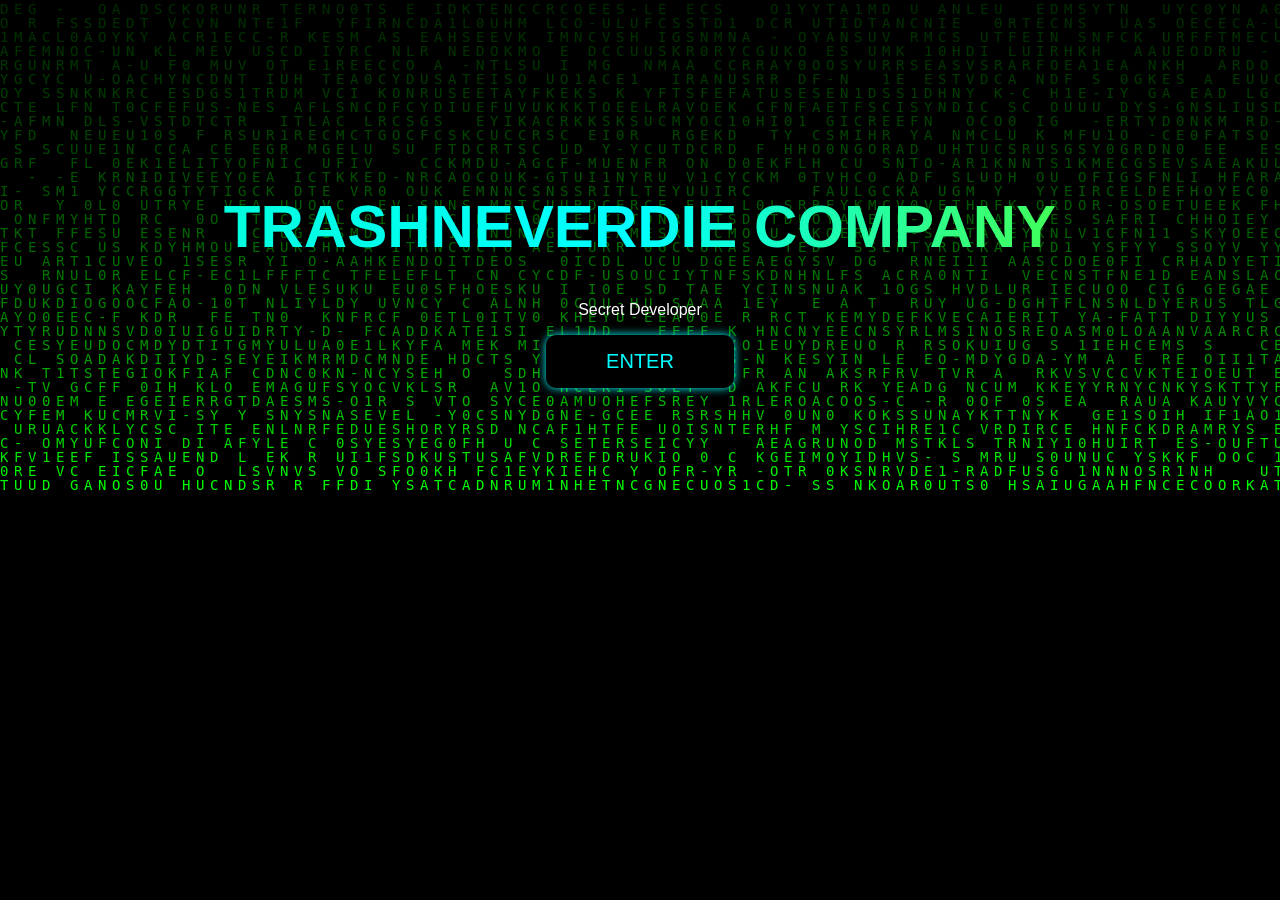
<file: index.html>
<!DOCTYPE html>
<html>
<head>
<title>TRASHNEVERDIE COMPANY</title>
<link rel="stylesheet" href="style.css">
</head>

<body>

<canvas id="matrix"></canvas>

<div class="intro">

<h1 class="logo">TRASHNEVERDIE COMPANY</h1>

<p class="introtext">

Secret Developer

</p>

<a href="home.html">
<button class="enterBtn">ENTER</button>
</a>

</div>

<script src="script.js"></script>

</body>
</html>
</file>
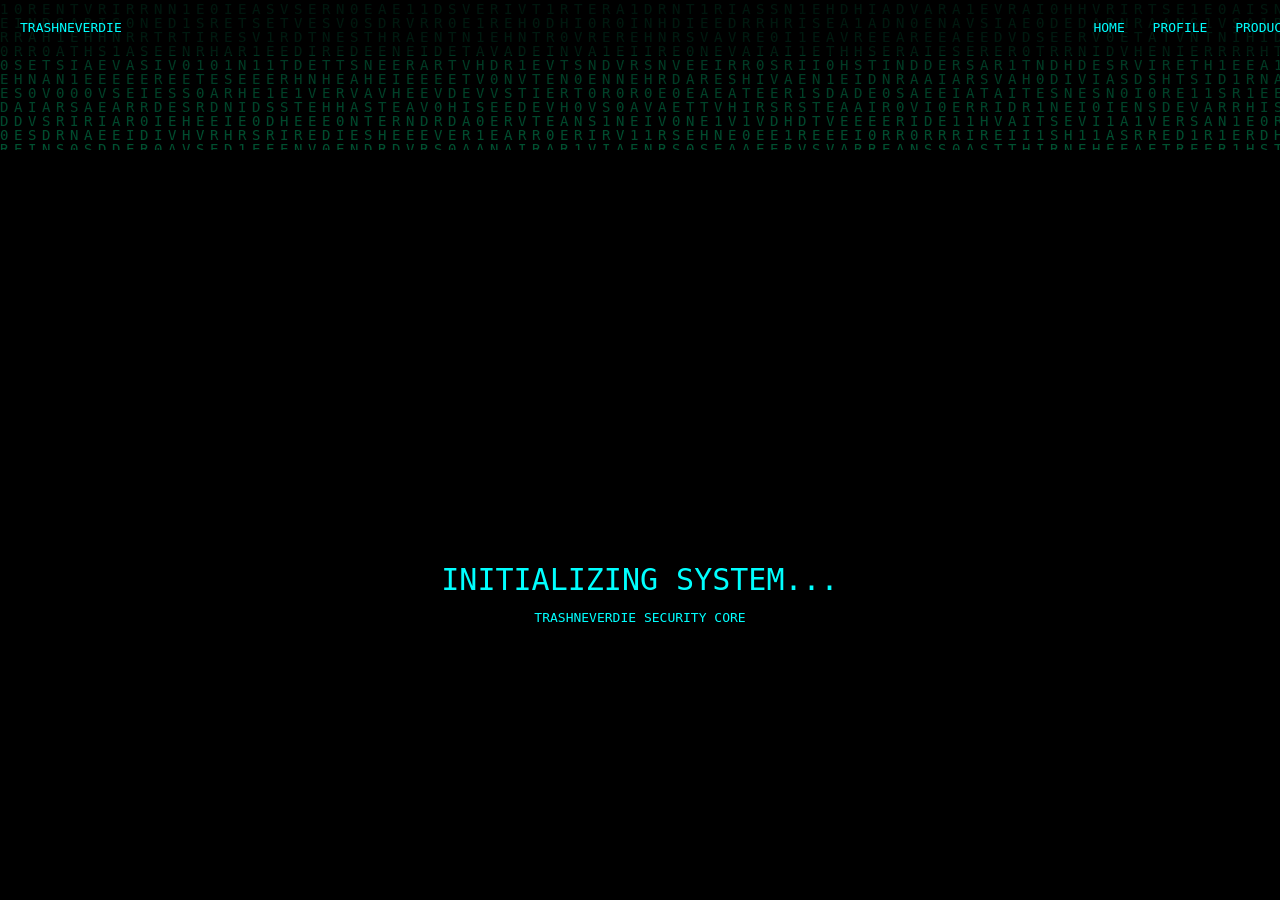
<file: home.html>
<!DOCTYPE html>
<html>
<head>

<title>TRASHNEVERDIE COMPANY</title>

<style>

body{
margin:0;
background:black;
color:#00ffff;
font-family:monospace;
overflow:hidden;
}

/* MATRIX CANVAS */

#matrix{
position:fixed;
top:0;
left:0;
z-index:-2;
}

/* LOADING SCREEN */

#loading{

position:fixed;
width:100%;
height:100%;
background:black;
display:flex;
justify-content:center;
align-items:center;
flex-direction:column;
z-index:9999;

}

.loader{

font-size:30px;
animation:blink 1s infinite;

}

@keyframes blink{
0%{opacity:1}
50%{opacity:0}
100%{opacity:1}
}

/* NAVBAR */

nav{

position:fixed;
top:0;
width:100%;
display:flex;
justify-content:space-between;
padding:20px;
background:rgba(0,0,0,0.5);

}

nav a{

margin:10px;
text-decoration:none;
color:#00ffff;

}

/* HERO */

.hero{

margin-top:150px;
text-align:center;

}

.title{

font-size:60px;

background:linear-gradient(90deg,#00ffff,#00ff99,#66ff00);

-webkit-background-clip:text;
color:transparent;

animation:glow 4s infinite;

}

@keyframes glow{

0%{filter:drop-shadow(0 0 5px #00ffff)}
50%{filter:drop-shadow(0 0 25px #00ff99)}
100%{filter:drop-shadow(0 0 5px #00ffff)}

}

/* TERMINAL */

.terminal{

width:700px;
max-width:90%;
margin:auto;
margin-top:50px;

background:#050505;
border:1px solid #00ffff;
padding:20px;

text-align:left;

box-shadow:0 0 20px #00ffff;

}

.line{
margin:5px 0;
}

/* DISCORD */

.discord{

margin-top:60px;
text-align:center;

}

/* PARTICLES */

.particle{

position:fixed;
width:6px;
height:6px;
background:#00ffff;
pointer-events:none;
border-radius:50%;
box-shadow:0 0 10px #00ffff;

}

</style>
</head>

<body>

<!-- LOADING -->

<div id="loading">

<div class="loader">INITIALIZING SYSTEM...</div>
<p>TRASHNEVERDIE SECURITY CORE</p>

</div>

<!-- MATRIX -->

<canvas id="matrix"></canvas>

<!-- NAV -->

<nav>

<div>TRASHNEVERDIE</div>

<div>

<a href="home.html">HOME</a>
<a href="profile.html">PROFILE</a>
<a href="product.html">PRODUCT</a>

</div>

</nav>

<!-- HERO -->

<div class="hero">

<h1 class="title">TRASHNEVERDIE COMPANY</h1>

<p>One Secret Developer.</p>

</div>

<!-- TERMINAL -->

<div class="terminal" id="terminal">

<div class="line">> Booting security systems...</div>

</div>

<!-- DISCORD -->

<div class="discord">

<h3>DISCORD COMMUNITY</h3>

<p id="discordCount">Loading members...</p>

</div>

<script>

/* LOADING SCREEN */

setTimeout(()=>{

document.getElementById("loading").style.display="none"

},2000)

/* MATRIX */

const canvas = document.getElementById("matrix")
const ctx = canvas.getContext("2d")

canvas.height=window.innerHeight
canvas.width=window.innerWidth

const letters="01TRASHNEVERDIE"
const matrix=letters.split("")

const font_size=14
const columns=canvas.width/font_size

const drops=[]

for(let x=0;x<columns;x++)
drops[x]=1

function draw(){

ctx.fillStyle="rgba(0,0,0,0.05)"
ctx.fillRect(0,0,canvas.width,canvas.height)

ctx.fillStyle="#00ff99"
ctx.font=font_size+"px monospace"

for(let i=0;i<drops.length;i++){

const text=matrix[Math.floor(Math.random()*matrix.length)]

ctx.fillText(text,i*font_size,drops[i]*font_size)

if(drops[i]*font_size>canvas.height && Math.random()>0.975)
drops[i]=0

drops[i]++

}

}

setInterval(draw,33)

/* TERMINAL AI */

const terminal=document.getElementById("terminal")

const lines=[

"> scanning exploit signatures...",
"> anti cheat modules loaded",
"> server firewall active",
"> exploit detection ready",
"> system secured by TRASHNEVERDIE"

]

let i=0

function typeLine(){

if(i<lines.length){

let div=document.createElement("div")

div.className="line"

div.textContent=lines[i]

terminal.appendChild(div)

i++

setTimeout(typeLine,900)

}

}

setTimeout(typeLine,1000)

/* MOUSE PARTICLES */

document.addEventListener("mousemove",e=>{

let particle=document.createElement("div")

particle.className="particle"

particle.style.left=e.clientX+"px"
particle.style.top=e.clientY+"px"

document.body.appendChild(particle)

setTimeout(()=>{

particle.remove()

},500)

})

/* SECRET CHEAT CODE */

let input=""

document.addEventListener("keydown",e=>{

input+=e.key.toUpperCase()

if(input.includes("TRASH")){

alert("ACCESS GRANTED: TRASHNEVERDIE CORE")

input=""

}

})

/* DISCORD MEMBER COUNTER */
/* ganti SERVER_ID */

const SERVER_ID="458999910365134849"

fetch(`https://discord.com/api/guilds/${SERVER_ID}/widget.json`)
.then(res=>res.json())
.then(data=>{

document.getElementById("discordCount").innerText=
data.presence_count+" members online"

})
.catch(()=>{

document.getElementById("discordCount").innerText=
"Discord data unavailable"

})

</script>

</body>
</html>
</file>
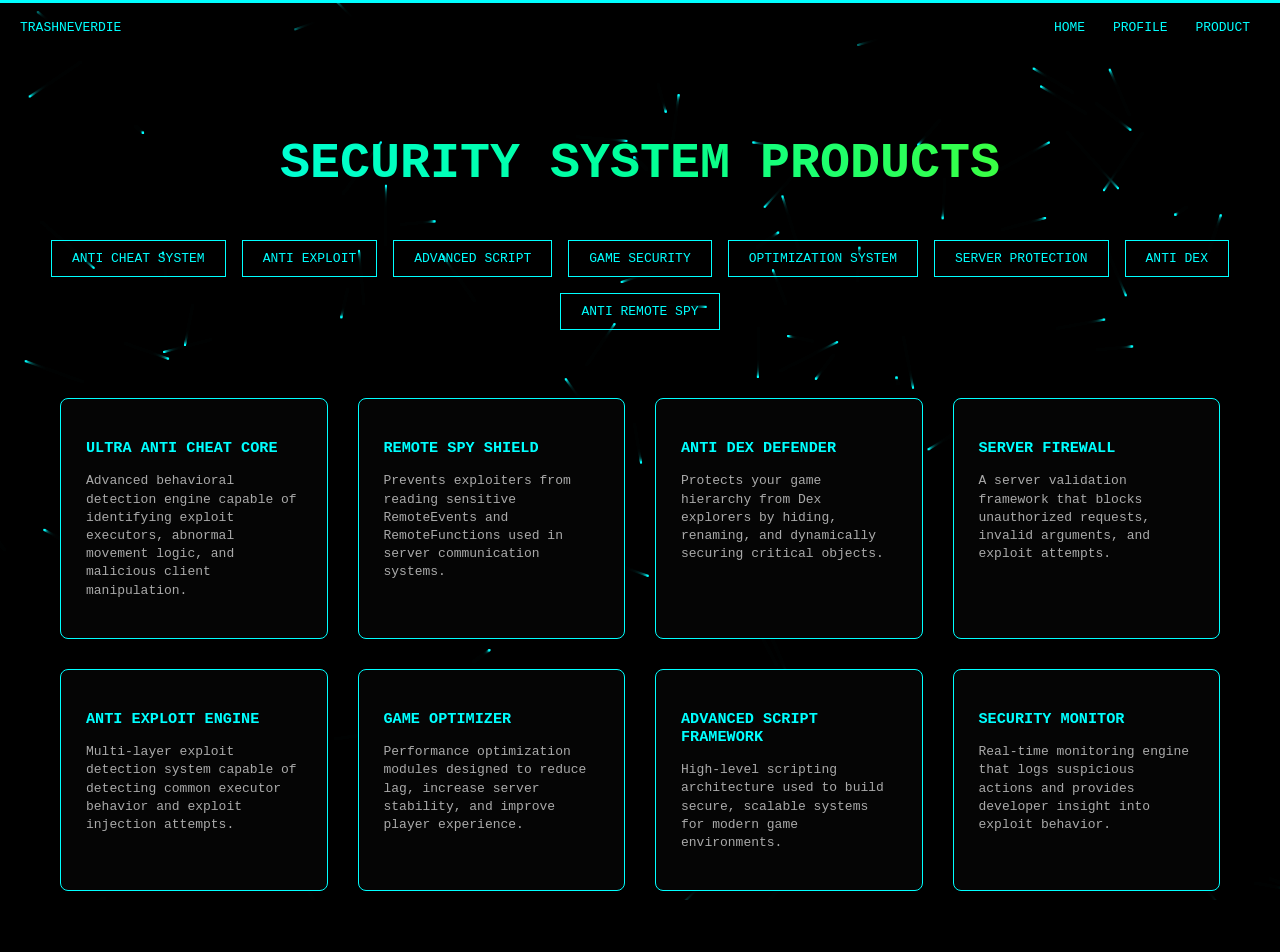
<file: product.html>
<!DOCTYPE html>
<html>

<head>

<title>TRASHNEVERDIE PRODUCTS</title>

<style>

body{
margin:0;
background:black;
color:#00ffff;
font-family:monospace;
overflow-x:hidden;
}

/* PARTICLE BACKGROUND */

#bg{
position:fixed;
top:0;
left:0;
z-index:-1;
}

/* NAV */

nav{
display:flex;
justify-content:space-between;
padding:20px;
background:rgba(0,0,0,0.6);
}

nav a{
color:#00ffff;
text-decoration:none;
margin:10px;
}

/* TITLE */

.title{
text-align:center;
margin-top:80px;
font-size:50px;

background:linear-gradient(90deg,#00ffff,#00ff99,#66ff00);
-webkit-background-clip:text;
color:transparent;

}

/* TABS */

.tabs{

display:flex;
flex-wrap:wrap;
justify-content:center;
margin-top:40px;

}

.tab{

padding:10px 20px;
margin:8px;

border:1px solid #00ffff;
cursor:pointer;

transition:0.3s;

}

.tab:hover{

background:#00ffff;
color:black;

box-shadow:0 0 20px #00ffff;

}

/* PRODUCT GRID */

.products{

display:grid;

grid-template-columns:repeat(auto-fit,minmax(260px,1fr));

gap:30px;

padding:60px;

}

.card{

background:#050505;

border:1px solid #00ffff;

padding:25px;

border-radius:8px;

transition:0.4s;

}

.card:hover{

transform:translateY(-10px) scale(1.05);

box-shadow:0 0 25px #00ffff;

}

.card h3{

color:#00ffff;

}

.card p{

color:#aaa;

line-height:1.4;

}

/* SCANNER LINE */

.scanline{

position:fixed;
top:0;
left:0;
width:100%;
height:3px;
background:#00ffff;
animation:scan 5s linear infinite;

}

@keyframes scan{

0%{top:0}
100%{top:100%}

}

</style>

</head>

<body>

<canvas id="bg"></canvas>

<div class="scanline"></div>

<nav>

<div>TRASHNEVERDIE</div>

<div>
<a href="home.html">HOME</a>
<a href="profile.html">PROFILE</a>
<a href="product.html">PRODUCT</a>
</div>

</nav>

<h1 class="title">SECURITY SYSTEM PRODUCTS</h1>

<div class="tabs">

<div class="tab">ANTI CHEAT SYSTEM</div>
<div class="tab">ANTI EXPLOIT</div>
<div class="tab">ADVANCED SCRIPT</div>
<div class="tab">GAME SECURITY</div>
<div class="tab">OPTIMIZATION SYSTEM</div>
<div class="tab">SERVER PROTECTION</div>
<div class="tab">ANTI DEX</div>
<div class="tab">ANTI REMOTE SPY</div>

</div>

<div class="products">

<div class="card">

<h3>ULTRA ANTI CHEAT CORE</h3>

<p>
Advanced behavioral detection engine capable of identifying exploit
executors, abnormal movement logic, and malicious client manipulation.
</p>

</div>

<div class="card">

<h3>REMOTE SPY SHIELD</h3>

<p>
Prevents exploiters from reading sensitive RemoteEvents and RemoteFunctions
used in server communication systems.
</p>

</div>

<div class="card">

<h3>ANTI DEX DEFENDER</h3>

<p>
Protects your game hierarchy from Dex explorers by hiding, renaming,
and dynamically securing critical objects.
</p>

</div>

<div class="card">

<h3>SERVER FIREWALL</h3>

<p>
A server validation framework that blocks unauthorized requests,
invalid arguments, and exploit attempts.
</p>

</div>

<div class="card">

<h3>ANTI EXPLOIT ENGINE</h3>

<p>
Multi-layer exploit detection system capable of detecting
common executor behavior and exploit injection attempts.
</p>

</div>

<div class="card">

<h3>GAME OPTIMIZER</h3>

<p>
Performance optimization modules designed to reduce lag,
increase server stability, and improve player experience.
</p>

</div>

<div class="card">

<h3>ADVANCED SCRIPT FRAMEWORK</h3>

<p>
High-level scripting architecture used to build secure,
scalable systems for modern game environments.
</p>

</div>

<div class="card">

<h3>SECURITY MONITOR</h3>

<p>
Real-time monitoring engine that logs suspicious actions
and provides developer insight into exploit behavior.
</p>

</div>

</div>

<script>

/* PARTICLE BACKGROUND */

const canvas=document.getElementById("bg")
const ctx=canvas.getContext("2d")

canvas.width=window.innerWidth
canvas.height=window.innerHeight

let particles=[]

for(let i=0;i<100;i++){

particles.push({

x:Math.random()*canvas.width,
y:Math.random()*canvas.height,
vx:Math.random()*2-1,
vy:Math.random()*2-1

})

}

function draw(){

ctx.fillStyle="rgba(0,0,0,0.2)"
ctx.fillRect(0,0,canvas.width,canvas.height)

ctx.fillStyle="#00ffff"

particles.forEach(p=>{

p.x+=p.vx
p.y+=p.vy

ctx.fillRect(p.x,p.y,2,2)

})

requestAnimationFrame(draw)

}

draw()

</script>

</body>
</html>
</file>
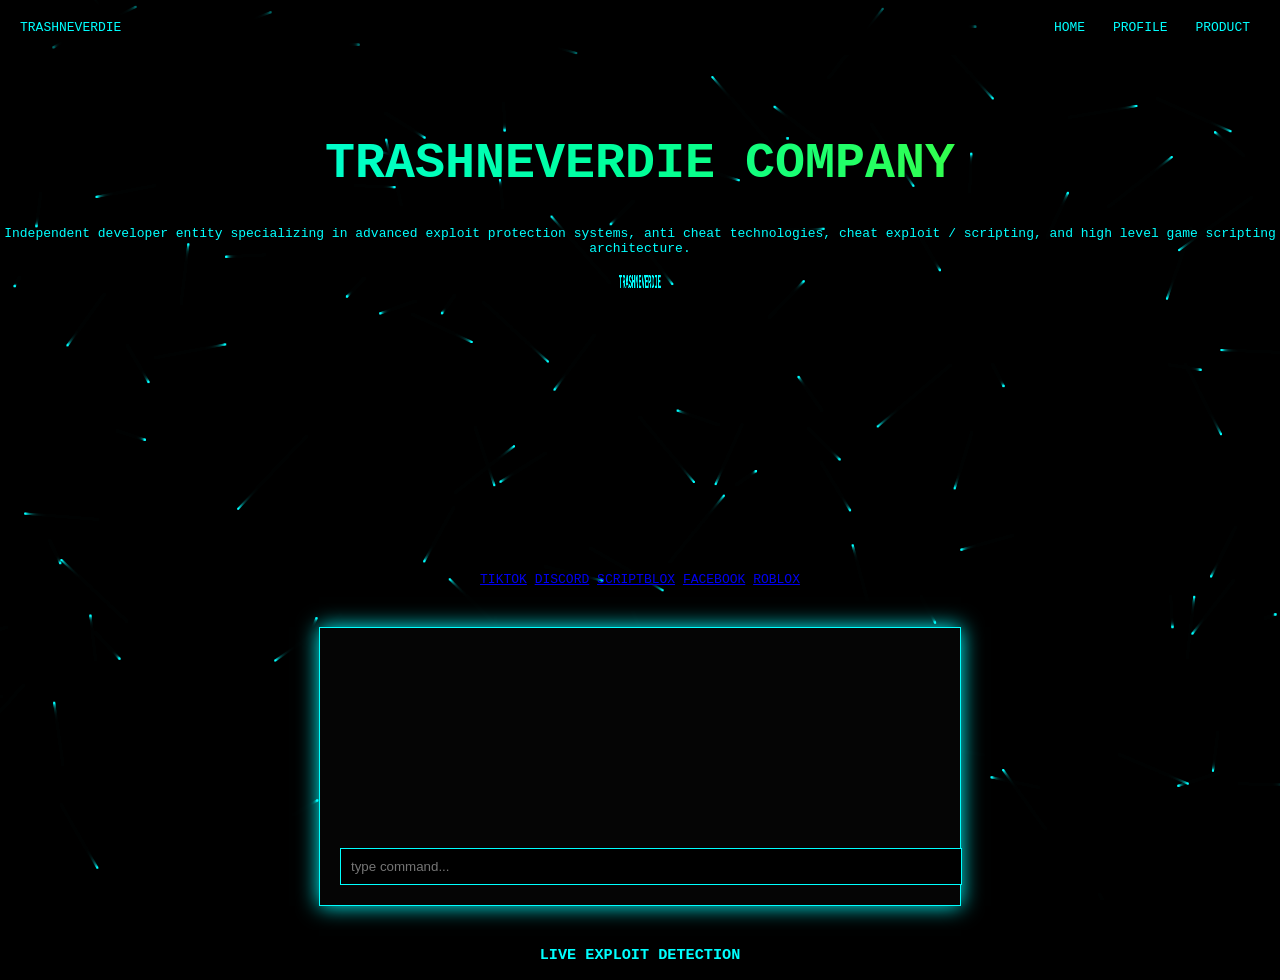
<file: profile.html>
<!DOCTYPE html>
<html>
<head>

<title>TRASHNEVERDIE PROFILE</title>

<style>

body{
margin:0;
background:black;
color:#00ffff;
font-family:monospace;
overflow:hidden;
}

/* CANVAS BACKGROUND */

#particles{
position:fixed;
top:0;
left:0;
z-index:-2;
}

/* NAV */

nav{
display:flex;
justify-content:space-between;
padding:20px;
background:rgba(0,0,0,0.6);
}

nav a{
color:#00ffff;
margin:10px;
text-decoration:none;
}

/* PROFILE */

.profile{
text-align:center;
margin-top:80px;
}

.title{
font-size:50px;
background:linear-gradient(90deg,#00ffff,#00ff99,#66ff00);
-webkit-background-clip:text;
color:transparent;
}

/* LOGO */

#logo3d{
width:300px;
height:300px;
margin:auto;
}

/* TERMINAL CHAT */

.chatbox{

width:600px;
max-width:90%;

margin:auto;
margin-top:40px;

background:#050505;
border:1px solid #00ffff;

padding:20px;

box-shadow:0 0 20px #00ffff;

}

.messages{
height:200px;
overflow:auto;
}

input{
width:100%;
padding:10px;
background:black;
border:1px solid #00ffff;
color:#00ffff;
}

/* EXPLOIT SCANNER */

.scanner{
margin-top:40px;
text-align:center;
}

.log{
color:#00ff99;
}

/* SECRET PANEL */

#devpanel{

position:fixed;
bottom:0;
right:0;
background:#050505;
border:1px solid #00ffff;

padding:20px;

display:none;

}

</style>
</head>

<body>

<canvas id="particles"></canvas>

<nav>

<div>TRASHNEVERDIE</div>

<div>
<a href="home.html">HOME</a>
<a href="profile.html">PROFILE</a>
<a href="product.html">PRODUCT</a>
</div>

</nav>

<div class="profile">

<h1 class="title">TRASHNEVERDIE COMPANY</h1>

<p>

Independent developer entity specializing in
advanced exploit protection systems,
anti cheat technologies,
cheat exploit  / scripting,
and high level game scripting architecture.

</p>

<div id="logo3d"></div>

<div class="social-links">

<a href="https://tiktok.com/@trashneverdie" target="_blank">TIKTOK</a>

<a href="https://discord.gg/e2tgNTvWYqm" target="_blank">DISCORD</a>

<a href="https://scriptblox.com/u/trashneverdie" target="_blank">SCRIPTBLOX</a>

<a href="https://facebook.com/trashneverdie" target="_blank">FACEBOOK</a>

<a href="https://www.roblox.com/users/620865929/profile" target="_blank">ROBLOX</a>

</div>

<!-- AI CHAT TERMINAL -->

<div class="chatbox">

<div class="messages" id="messages"></div>

<input id="input" placeholder="type command...">

</div>

<!-- EXPLOIT DETECTION -->

<div class="scanner">

<h3>LIVE EXPLOIT DETECTION</h3>

<div id="log"></div>

</div>

<!-- SECRET DEV PANEL -->

<div id="devpanel">

<h3>DEVELOPER PANEL</h3>

<p>System Control Access</p>

</div>

<script>

/* PARTICLE BACKGROUND */

const canvas=document.getElementById("particles")
const ctx=canvas.getContext("2d")

canvas.width=window.innerWidth
canvas.height=window.innerHeight

let particles=[]

for(let i=0;i<120;i++){

particles.push({
x:Math.random()*canvas.width,
y:Math.random()*canvas.height,
vx:Math.random()*2-1,
vy:Math.random()*2-1
})

}

function draw(){

ctx.fillStyle="rgba(0,0,0,0.2)"
ctx.fillRect(0,0,canvas.width,canvas.height)

ctx.fillStyle="#00ffff"

particles.forEach(p=>{

p.x+=p.vx
p.y+=p.vy

ctx.fillRect(p.x,p.y,2,2)

})

requestAnimationFrame(draw)

}

draw()

/* 3D ROTATING LOGO */

const logo=document.getElementById("logo3d")

let angle=0

setInterval(()=>{

angle+=1

logo.style.transform="rotateY("+angle+"deg)"

logo.innerHTML="<h2>TRASHNEVERDIE</h2>"

},16)

/* AI TERMINAL */

const messages=document.getElementById("messages")
const input=document.getElementById("input")

const responses={

"who are you":"TRASHNEVERDIE AI TERMINAL",
"company":"Independent security developer",
"systems":"Anti exploit / anti cheat / security frameworks",
"hello":"Welcome to TRASHNEVERDIE terminal"

}

input.addEventListener("keydown",e=>{

if(e.key==="Enter"){

let text=input.value

messages.innerHTML+="<div>> "+text+"</div>"

let reply=responses[text.toLowerCase()] || "Unknown command"

messages.innerHTML+="<div>"+reply+"</div>"

input.value=""

messages.scrollTop=messages.scrollHeight

}

})

/* EXPLOIT SCANNER */

const log=document.getElementById("log")

const events=[

"executor signature detected",
"remote spy behavior found",
"dex injection attempt",
"memory scan active",
"security firewall enabled"

]

setInterval(()=>{

let div=document.createElement("div")

div.className="log"

div.textContent=events[Math.floor(Math.random()*events.length)]

log.prepend(div)

},1500)

/* FAKE HACK SCREEN */

setInterval(()=>{

if(Math.random()>0.97){

alert("WARNING: Suspicious exploit detected")

}

},8000)

/* SECRET PANEL */

let code=""

document.addEventListener("keydown",e=>{

code+=e.key.toUpperCase()

if(code.includes("DEV")){

document.getElementById("devpanel").style.display="block"

}

})

</script>

</body>
</html>
</file>
<file: style.css>
body{
margin:0;
font-family:Arial;
background:black;
color:white;
overflow-x:hidden;
}

canvas{
position:fixed;
top:0;
left:0;
z-index:-1;
}

.logo{
font-size:60px;
background:linear-gradient(90deg,#00ffcc,#00ffff,#66ff00);
-webkit-background-clip:text;
color:transparent;
animation:glow 3s infinite;
}

@keyframes glow{

0%{filter:drop-shadow(0 0 5px #00ffcc);}
50%{filter:drop-shadow(0 0 20px #00ffff);}
100%{filter:drop-shadow(0 0 5px #00ffcc);}

}

.intro{
text-align:center;
margin-top:15%;
animation:fadein 2s;
}

.enterBtn{

padding:15px 60px;
font-size:20px;
border:none;
border-radius:10px;
background:black;
color:#00ffff;
box-shadow:0 0 10px #00ffff;
cursor:pointer;
transition:0.3s;

}

.enterBtn:hover{

box-shadow:0 0 30px #00ffff;
transform:scale(1.1);

}

nav{

display:flex;
justify-content:space-between;
padding:20px;
background:rgba(0,0,0,0.6);

}

nav ul{

display:flex;
gap:20px;
list-style:none;

}

nav a{

color:white;
text-decoration:none;
transition:0.3s;

}

nav a:hover{

color:#00ffff;

}

.products{

text-align:center;
margin-top:100px;

}

.grid{

display:grid;
grid-template-columns:repeat(4,1fr);
gap:20px;
padding:40px;

}

.card{

background:#111;
padding:40px;
border-radius:10px;
box-shadow:0 0 10px #00ffff;
transition:0.3s;

}

.card:hover{

transform:scale(1.1);
box-shadow:0 0 30px #00ffff;

}

@keyframes fadein{

from{opacity:0;}
to{opacity:1;}

}
/* SOCIAL PROFILE LINKS */

.social-links{
margin-top:30px;
display:flex;
justify-content:center;
gap:15px;
flex-wrap:wrap;
}

.social-links a{

padding:10px 20px;

border:1px solid #00ffff;

color:#00ffff;

text-decoration:none;

transition:0.3s;

}

.social-links a:hover{

background:#00ffff;

color:black;

box-shadow:0 0 15px #00ffff,0 0 30px #00ffff;

transform:scale(1.1);

}
</file>
